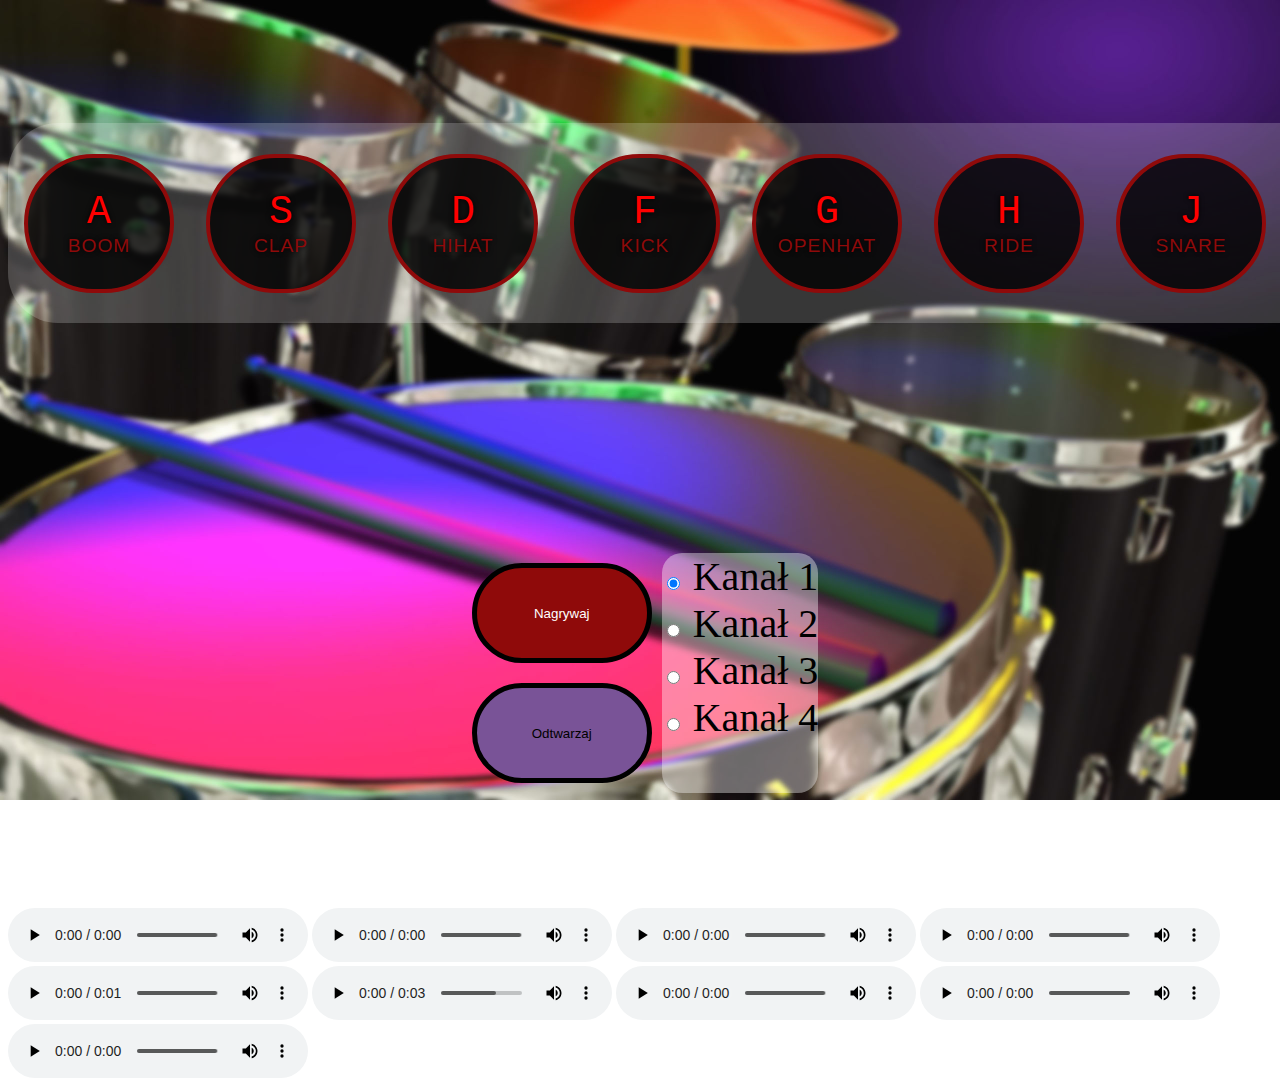
<file: Krzysztof_Wcislo_Lab5/Projekt 3 - SoundKit/index.html>
<!DOCTYPE html>
<html>
<head>
    <meta charset="utf-8" />
    <meta http-equiv="X-UA-Compatible" content="IE=edge">
    <title>Page Title</title>
    <meta name="viewport" content="width=device-width, initial-scale=1">
    <script src="drumkit.js"></script>

    <style type = "text/css">
        html{
        background-repeat: no-repeat;
        background-size: 100%;
        -moz-background-size: 100% 100%;
        background-image: url(tlo.jpg);
        
        }
        button:focus {outline:0;}

        .keys {
        display:flex;
        border-radius: 50px;
        min-height:200px;
        align-items: center;
        justify-content: center;
        background: rgba(255, 255, 255, 0.205)
        }
        .key{
        border:4px solid rgb(143, 10, 10);
        border-radius:100px;
        margin:1rem;
        padding:2rem .6rem;
        width:150px;
        text-align: center;
        color: rgb(255, 0, 0);
        background:rgba(0, 0, 0, 0.8);
        text-shadow:0 0 5px black;
        float: left;
        display: block;
        }
        .key:active{
            transform:scale(1.3);
            border-color:#ffc600;
            box-shadow: 0 0 10px #ffc600;
        }
        kbd {
        display: block;
        font-size: 40px;
        }
        hide{
            display: none;
        }
        #rec {
        width: 180px;
        height: 100px;
        border: 5px solid #000;
        background-color: rgb(143, 10, 10);
        border-radius: 100px;
        color: white;
        margin: 10px;
        float: left;
        clear: both;
        }
        #rec:active{
            border-color: rgb(143, 10, 10);
        }
        #play {
        width: 180px;
        height: 100px;
        border: 5px solid #000;
        background-color: rgb(121, 83, 151);
        border-radius: 100px;
        color: black;
        margin: 10px;
        float: left;
        clear: both;
        }
        #play:active{
            border-color: rgb(143, 10, 10);
        }
        .sound {
        font-size: 1.2rem;
        text-transform: uppercase;
        letter-spacing: 1px;
        color: rgb(143, 10, 10);
        }
        .container {
        display: flex;
        align-items: center;
        justify-content: space-evenly;
        height: 100vh;
        flex-wrap: wrap;  
        }
        .all{
            display: flex;
        }
        .channel-container{
            font-size: 40px;
            color: #000;
            border-radius: 20px;
            align-items: center;
            background: rgba(255, 255, 255, 0.39);
        }

    </style>
</head>
<body>

    <div class="container">
        
        <div class="keys">
            <button class="key" value="boom">
                <kbd>A</kbd>
                <span class="sound">BOOM</span>
            </button>
            <button class="key" value="clap">
                <kbd>S</kbd>
                <span class="sound">CLAP</span>
            </button>
            <button class="key" value="hihat">
                <kbd>D</kbd>
                <span class="sound">HIHAT</span>
            </button>
            <button class="key" value="kick">
                <kbd>F</kbd>
                <span class="sound">KICK</span>
            </button>
            <button class="key" value="openhat">
                <kbd>G</kbd>
                <span class="sound">OPENHAT</span>
            </button>
            <button class="key" value="ride">
                <kbd>H</kbd>
                <span class="sound">RIDE</span>
            </button>
            <button class="key" value="snare">
                <kbd>J</kbd>
                <span class="sound">SNARE</span>
            </button>
            <button class="key" value="tom">
                <kbd>L</kbd>
                <span class="sound">TOM</span>
            </button>
            <button class="key" value="tink">
                <kbd>K</kbd>
                <span class="sound">TINK</span>
            </button>
        </div>

    <div class = "all">
        <div class="control-container">
            <button id="rec">Nagrywaj</button>
            <button id="play">Odtwarzaj</button>
        </div>

        <div class="channel-container">
            <div><input type="radio" name="channel" value="channel1" checked> Kanał 1</div>
            <div><input type="radio" name="channel" value="channel2"> Kanał 2</div>
            <div><input type="radio" name="channel" value="channel3"> Kanał 3</div>
            <div><input type="radio" name="channel" value="channel4"> Kanał 4</div>
        </div>
    </div>

    </div>
     <div class="hide">
        <audio src="sounds/boom.wav" controls id="boom"></audio>
        <audio src="sounds/clap.wav" controls id="clap"></audio>
        <audio src="sounds/hihat.wav" controls id="hihat"></audio>
        <audio src="sounds/kick.wav" controls id="kick"></audio>
        <audio src="sounds/openhat.wav" controls id="openhat"></audio>
        <audio src="sounds/ride.wav" controls id="ride"></audio>
        <audio src="sounds/snare.wav" controls id="snare"></audio>
        <audio src="sounds/tom.wav" controls id="tom"></audio>
        <audio src="sounds/tink.wav" controls id="tink"></audio>
    </div>
</body>
</html>
</file>
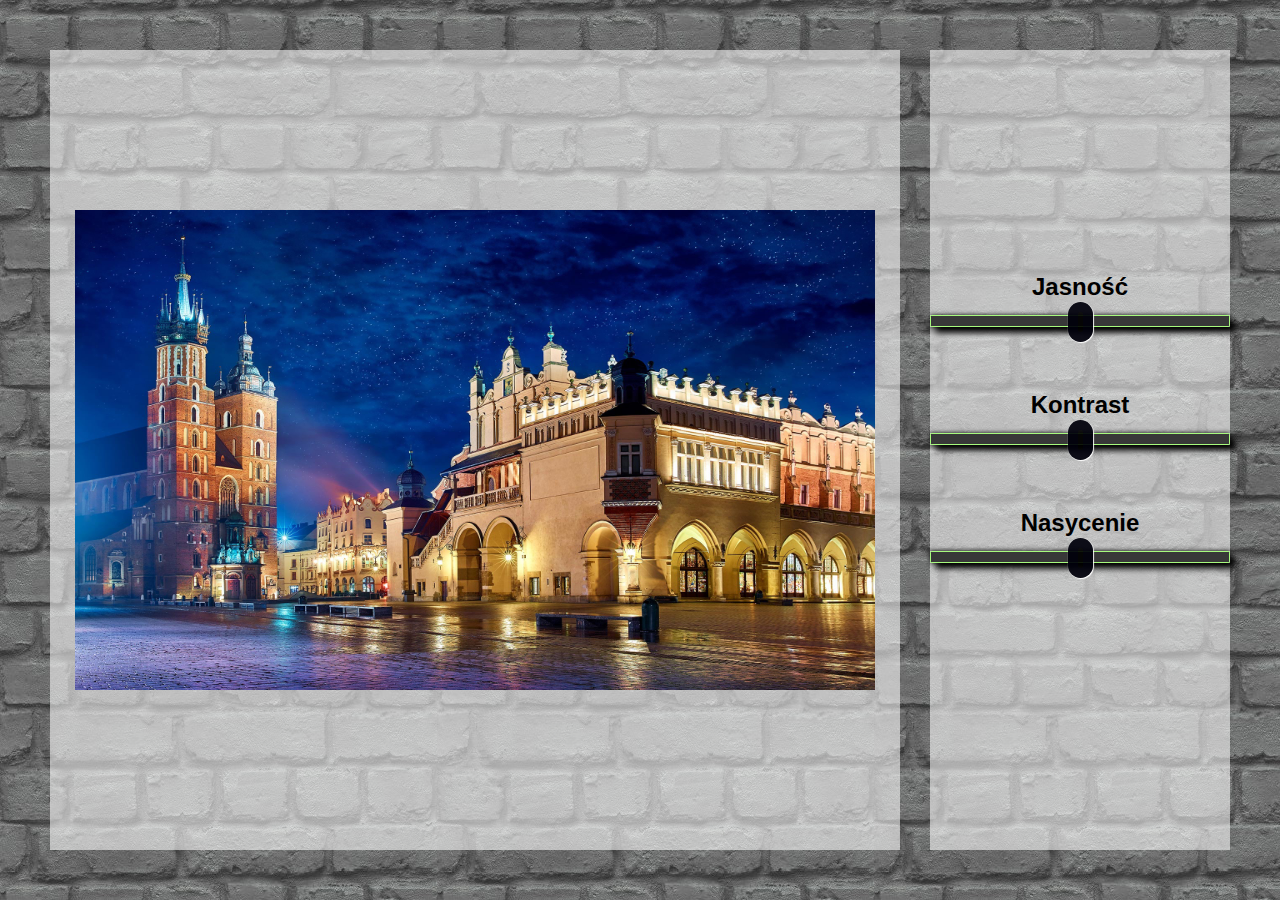
<file: Krzysztof_Wcislo_Lab5/Projekt 1 - Edytor graficzny/EdytorGraficzny.html>
<!DOCTYPE html>
<html lang="en">
<head>
    <meta charset="UTF-8">
    <meta name="viewport" content="width=device-width, initial-scale=1.0">
    <meta http-equiv="X-UA-Compatible" content="ie=edge">
    <link rel="stylesheet" href="edytor.css">
    <title>Edytor Graficzny</title>
</head>
<body>
    <div class="main-container">
        <div class="canvas-container">
            <canvas id="canvas" width="800" height="480"></canvas>
        </div>
        <div class="controls-container">
            <div class="controls-group">
                <label for="brightness">Jasność</label>
                <input class="slider" type="range" id="brightness" min="-50" max="50" step="1" />
            </div>
            <div class="controls-group">
                <label for="contrast">Kontrast</label>
                <input class="slider" type="range" id="contrast" min="-50" max="50" step="1" />
            </div>
            <div class="controls-group">
                <label for="saturation">Nasycenie</label>
                <input class="slider" type="range" id="saturation" min="-50" max="50" step="1" />
            </div>
        </div>
    </div>
    <script src="edytor.js"></script>
</body>
</html>
</file>
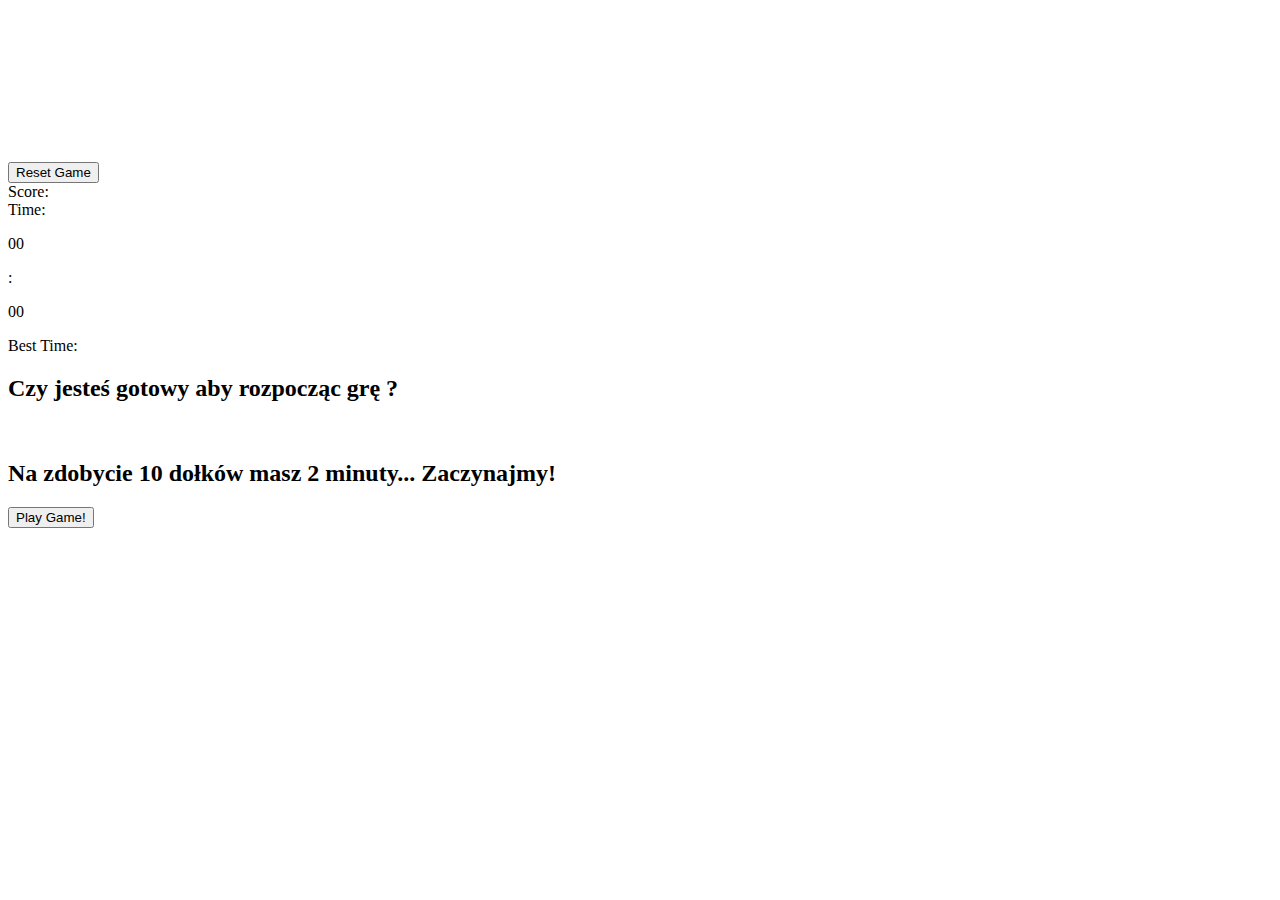
<file: Krzysztof_Wcislo_Lab5/Projekt 2 - Ball in a hole/Ball_In_a_Hole.html>
<!DOCTYPE html>
<html lang="en">
<head>
    <meta charset="UTF-8">
    <meta name="viewport" content="width=device-width, initial-scale=1.0">
    <meta http-equiv="X-UA-Compatible" content="ie=edge">
    <title>Document</title>
    <link rel="stylesheet" href="BIH.css">
    
</head>
<body>

    <div id="app">
        <canvas id="background-board"></canvas>
        <canvas id = "board"></canvas>
    
        <div id = "footer">
            <button id = "resetGame" onclick="resetGame()">Reset Game</button>
            <div id="Point">Score: </div>
            <div id="timer">Time: <p>00</p>:<p>00</p></div>
            <div id="bestTime">Best Time: </div>
        </div>

    </div>

    <div id="start">
        <h2>Czy jesteś gotowy aby rozpocząc grę ?</h2>
        <br>
        <h2>Na zdobycie 10 dołków masz 2 minuty... Zaczynajmy!</h2>
        <button id="StartApp">
            Play Game!
        </button>
    </div>
    
    <script src="BIH.js"></script>
</body>
</html>
</file>
<file: Krzysztof_Wcislo_Lab5/Projekt 1 - Edytor graficzny/edytor.css>
body {
    margin: 0;
    max-width:100%;
    font-family: sans-serif;
}

.main-container {
    width: calc(100vw - 100px);
    height: calc(100vh - 100px);
    padding: 50px;
    background: url('photos/tlo.jpg');
    display: grid;
    grid-template-columns: auto 300px;
    grid-column-gap: 30px;
}

.canvas-container {
    display:flex;
    align-items: center;
    justify-content: center;
    background: rgba(255, 255, 255, 0.568);
}

.controls-container {
    display: flex;
    flex-direction: column;
    justify-content: center;
    background: rgba(255, 255, 255, 0.568);
}

.controls-group {
    display: flex;
    flex-direction: column;
    margin-bottom: 50px;
}

.controls-group > label {
    text-align: center; 
    font-weight: bold;
    font-size: 1.5em;
}

.controls-group > input {
    width: 100%;
}











/*
    wygenerowane na http://danielstern.ca/range.css/#/
*/


input[type=range] {
    -webkit-appearance: none;
    width: 100%;
    margin: 14.3px 0;
  }
  input[type=range]:focus {
    outline: none;
  }
  input[type=range]::-webkit-slider-runnable-track {
    width: 100%;
    height: 11.4px;
    cursor: pointer;
    box-shadow: 5.5px 5.5px 6.3px #000000, 0px 0px 5.5px #0d0d0d;
    background: rgba(0, 0, 0, 0.78);
    border-radius: 1.3px;
    border: 0.2px solid #a7fa7d;
  }
  input[type=range]::-webkit-slider-thumb {
    box-shadow: 0.9px 0.9px 1px #ffffff, 0px 0px 0.9px #ffffff;
    border: 10px solid rgba(0, 0, 30, 0.34);
    height: 40px;
    width: 25px;
    border-radius: 50px;
    background: rgba(0, 0, 0, 0.9);
    cursor: pointer;
    -webkit-appearance: none;
    margin-top: -14.5px;
  }
  input[type=range]:focus::-webkit-slider-runnable-track {
    background: rgba(3, 3, 3, 0.78);
  }
  input[type=range]::-moz-range-track {
    width: 100%;
    height: 11.4px;
    cursor: pointer;
    box-shadow: 5.5px 5.5px 6.3px #000000, 0px 0px 5.5px #0d0d0d;
    background: rgba(0, 0, 0, 0.78);
    border-radius: 1.3px;
    border: 0.2px solid #a7fa7d;
  }
  input[type=range]::-moz-range-thumb {
    box-shadow: 0.9px 0.9px 1px #ffffff, 0px 0px 0.9px #ffffff;
    border: 10px solid rgba(0, 0, 30, 0.34);
    height: 40px;
    width: 25px;
    border-radius: 50px;
    background: rgba(0, 0, 0, 0.9);
    cursor: pointer;
  }
  input[type=range]::-ms-track {
    width: 100%;
    height: 11.4px;
    cursor: pointer;
    background: transparent;
    border-color: transparent;
    color: transparent;
  }
  input[type=range]::-ms-fill-lower {
    background: rgba(0, 0, 0, 0.78);
    border: 0.2px solid #a7fa7d;
    border-radius: 2.6px;
    box-shadow: 5.5px 5.5px 6.3px #000000, 0px 0px 5.5px #0d0d0d;
  }
  input[type=range]::-ms-fill-upper {
    background: rgba(0, 0, 0, 0.78);
    border: 0.2px solid #a7fa7d;
    border-radius: 2.6px;
    box-shadow: 5.5px 5.5px 6.3px #000000, 0px 0px 5.5px #0d0d0d;
  }
  input[type=range]::-ms-thumb {
    box-shadow: 0.9px 0.9px 1px #ffffff, 0px 0px 0.9px #ffffff;
    border: 10px solid rgba(0, 0, 30, 0.34);
    height: 40px;
    width: 25px;
    border-radius: 50px;
    background: rgba(0, 0, 0, 0.9);
    cursor: pointer;
    height: 11.4px;
  }
  input[type=range]:focus::-ms-fill-lower {
    background: rgba(0, 0, 0, 0.78);
  }
  input[type=range]:focus::-ms-fill-upper {
    background: rgba(3, 3, 3, 0.78);
  }
</file>
<file: Krzysztof_Wcislo_Lab5/Projekt 2 - Ball in a hole/BIH.css>
.ball {
    border-radius: 100%;
    background: radial-gradient(rgb(255, 255, 255), rgb(34, 34, 34));
    width: 30px;
    height: 30px;
    position: absolute;
    bottom: 10px;
    left: 10px;
}
.level {
    background-color: rgba(18, 73, 1, 0.87);
    width: 300px;
    height: 500px;
    position: relative;
}
.game {
    background-color: rgb(100, 66, 46);
    padding: 10px;
}
</file>
